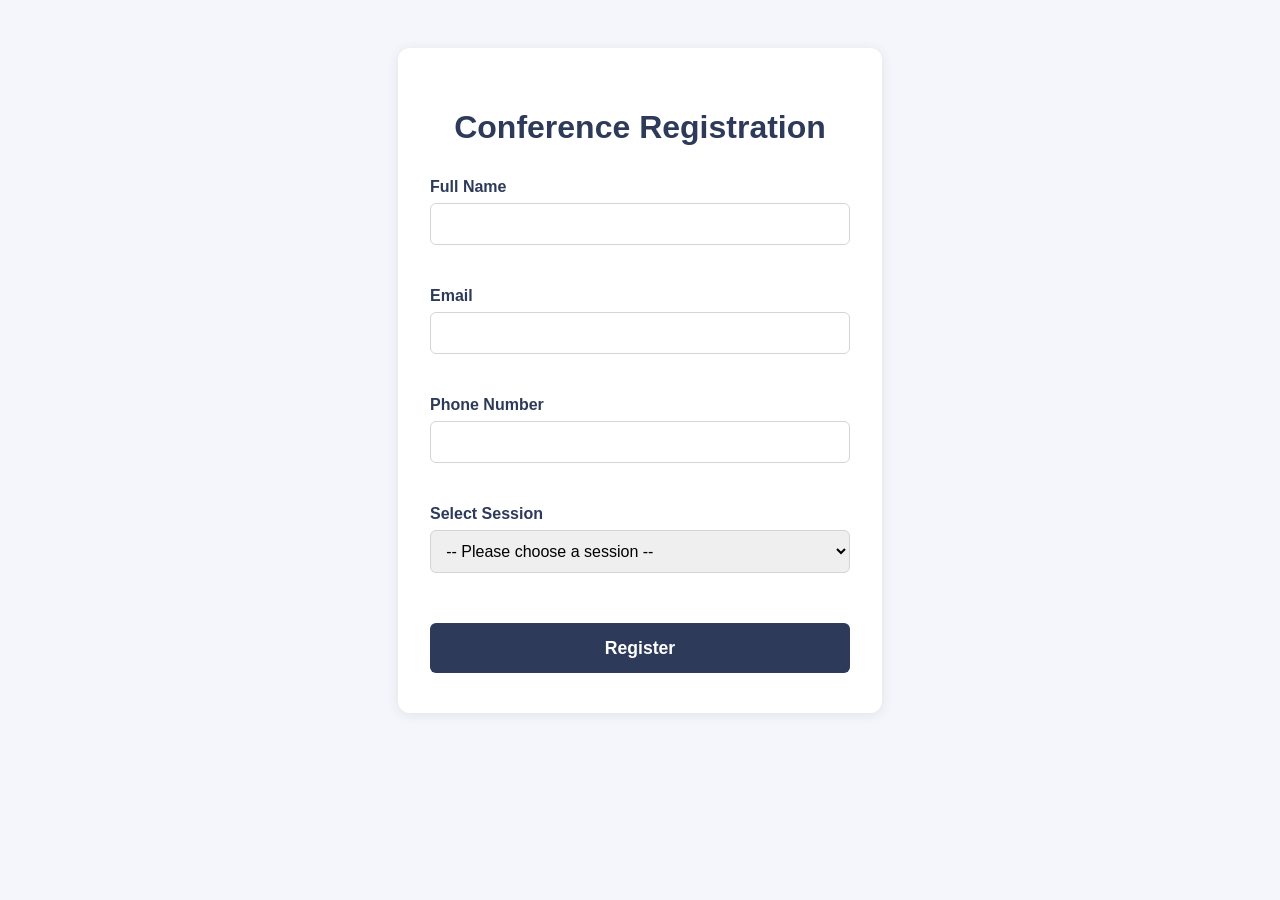
<file: lab14/task3/index.html>
<!DOCTYPE html>
<html lang="en">
<head>
    <meta charset="UTF-8">
    <meta name="viewport" content="width=device-width, initial-scale=1.0">
    <title>Conference Registration</title>
    <link rel="stylesheet" href="styles/form.css">
</head>
<body>
    <main class="registration">
        <h1 class="registration__title" id="registrationTitle">Conference Registration</h1>
        <form class="registration__form" id="regForm" novalidate aria-labelledby="registrationTitle">
            <div class="registration__field">
                <label for="name" class="registration__label">Full Name</label>
                <input type="text" id="name" name="name" class="registration__input" required aria-required="true" aria-label="Full Name">
                <span class="registration__error" id="nameError" aria-live="polite"></span>
            </div>
            <div class="registration__field">
                <label for="email" class="registration__label">Email</label>
                <input type="email" id="email" name="email" class="registration__input" required aria-required="true" aria-label="Email">
                <span class="registration__error" id="emailError" aria-live="polite"></span>
            </div>
            <div class="registration__field">
                <label for="phone" class="registration__label">Phone Number</label>
                <input type="tel" id="phone" name="phone" class="registration__input" required aria-required="true" aria-label="Phone Number" pattern="[0-9]{10}">
                <span class="registration__error" id="phoneError" aria-live="polite"></span>
            </div>
            <div class="registration__field">
                <label for="session" class="registration__label">Select Session</label>
                <select id="session" name="session" class="registration__input" required aria-required="true" aria-label="Session Selection">
                    <option value="">-- Please choose a session --</option>
                    <option value="ai">AI & Machine Learning</option>
                    <option value="web">Web Development</option>
                    <option value="cloud">Cloud Computing</option>
                </select>
                <span class="registration__error" id="sessionError" aria-live="polite"></span>
            </div>
            <button type="submit" class="registration__submit">Register</button>
        </form>
        <div class="registration__success" id="successMessage" role="alert" style="display:none;">
            Registration successful! Thank you for registering.
        </div>
    </main>
    <script src="scripts/form.js"></script>
</body>
</html>
</file>
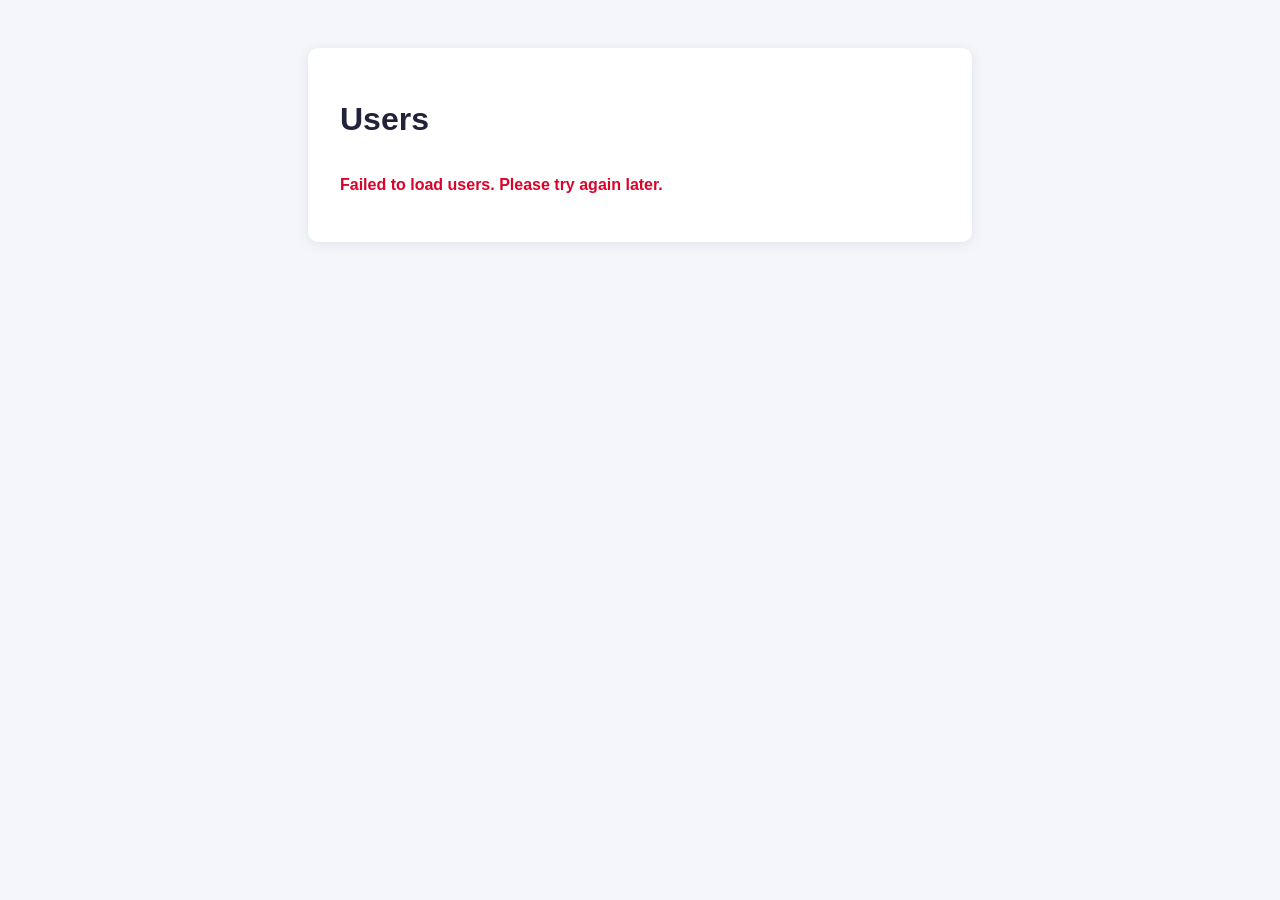
<file: lab14/task4/index.html>
<!DOCTYPE html>
<html lang="en">
<head>
    <meta charset="UTF-8">
    <meta name="viewport" content="width=device-width, initial-scale=1.0">
    <title>Fetch API List Example</title>
    <link rel="stylesheet" href="styles/style.css">
</head>
<body>
    <main>
        <h1>Users</h1>
        <div id="list-container">
            <div class="skeleton">Loading users...</div>
        </div>
    </main>
    <script src="scripts/app.js"></script>
</body>
</html>
</file>
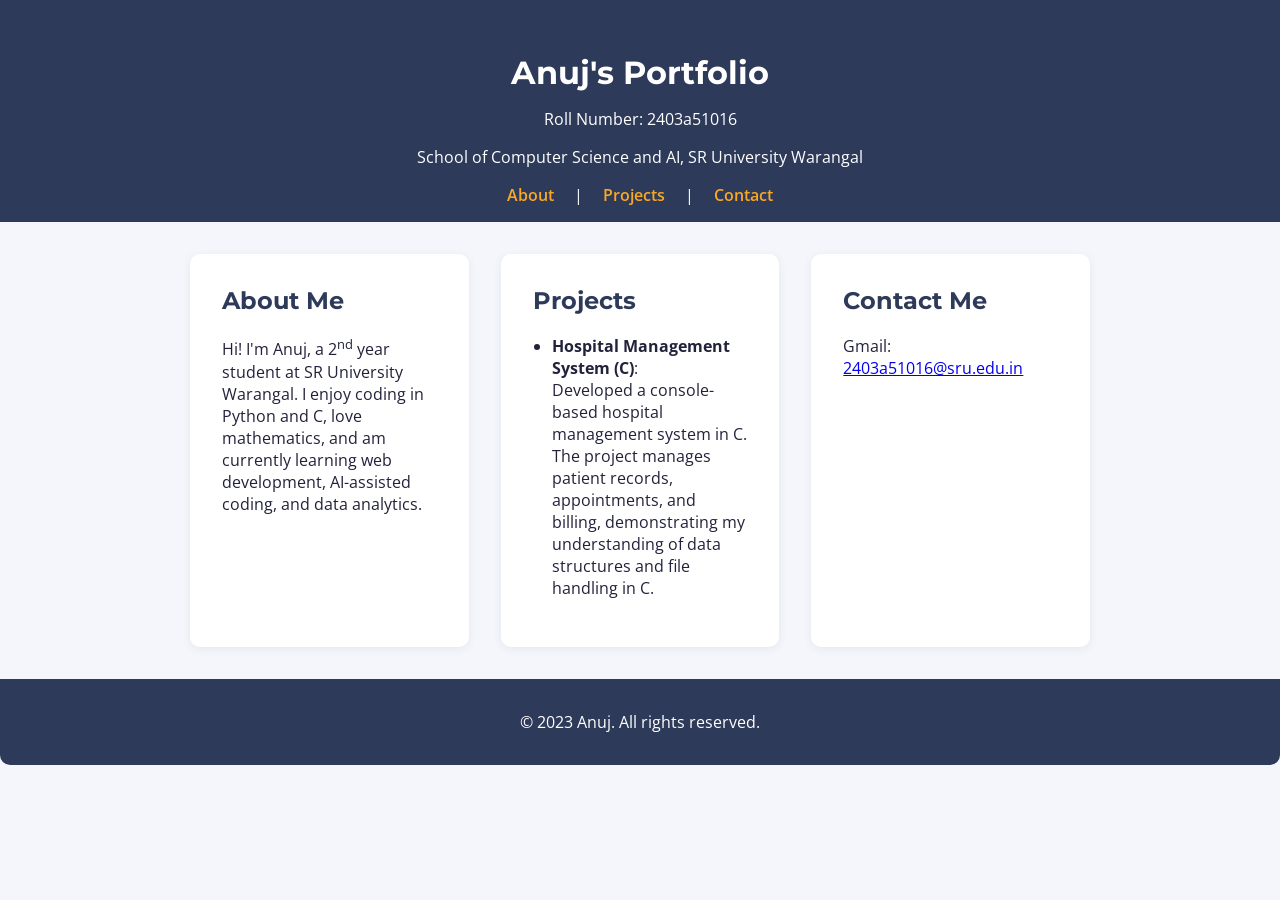
<file: lab14/anuj-portfolio-1/src/index.html>
<!DOCTYPE html>
<html lang="en">
<head>
    <meta charset="UTF-8">
    <meta name="viewport" content="width=device-width, initial-scale=1.0">
    <title>Anuj's Portfolio</title>
    <link rel="stylesheet" href="styles/style.css">
    <!-- Google Fonts for improved typography -->
    <link href="https://fonts.googleapis.com/css2?family=Montserrat:wght@700&family=Open+Sans:wght@400;600&display=swap" rel="stylesheet">
</head>
<body>
    <header>
        <h1>Anuj's Portfolio</h1>
        <p>Roll Number: 2403a51016</p>
        <p>School of Computer Science and AI, SR University Warangal</p>
        <nav>
            <a href="#about">About</a> |
            <a href="#projects">Projects</a> |
            <a href="#contact">Contact</a>
        </nav>
    </header>
    <main>
        <section id="about">
            <h2>About Me</h2>
            <p>
                Hi! I'm Anuj, a 2<sup>nd</sup> year student at SR University Warangal. I enjoy coding in Python and C, love mathematics, and am currently learning web development, AI-assisted coding, and data analytics.
            </p>
        </section>
        <section id="projects">
            <h2>Projects</h2>
            <ul>
                <li>
                    <strong>Hospital Management System (C)</strong>:<br>
                    Developed a console-based hospital management system in C. The project manages patient records, appointments, and billing, demonstrating my understanding of data structures and file handling in C.
                </li>
            </ul>
        </section>
        <section id="contact">
            <h2>Contact Me</h2>
            <p>Gmail: <a href="mailto:2403a51016@sru.edu.in">2403a51016@sru.edu.in</a></p>
        </section>
    </main>
    <footer>
        <p>&copy; 2023 Anuj. All rights reserved.</p>
    </footer>
    <script src="scripts/main.js"></script>
</body>
</html>
</file>
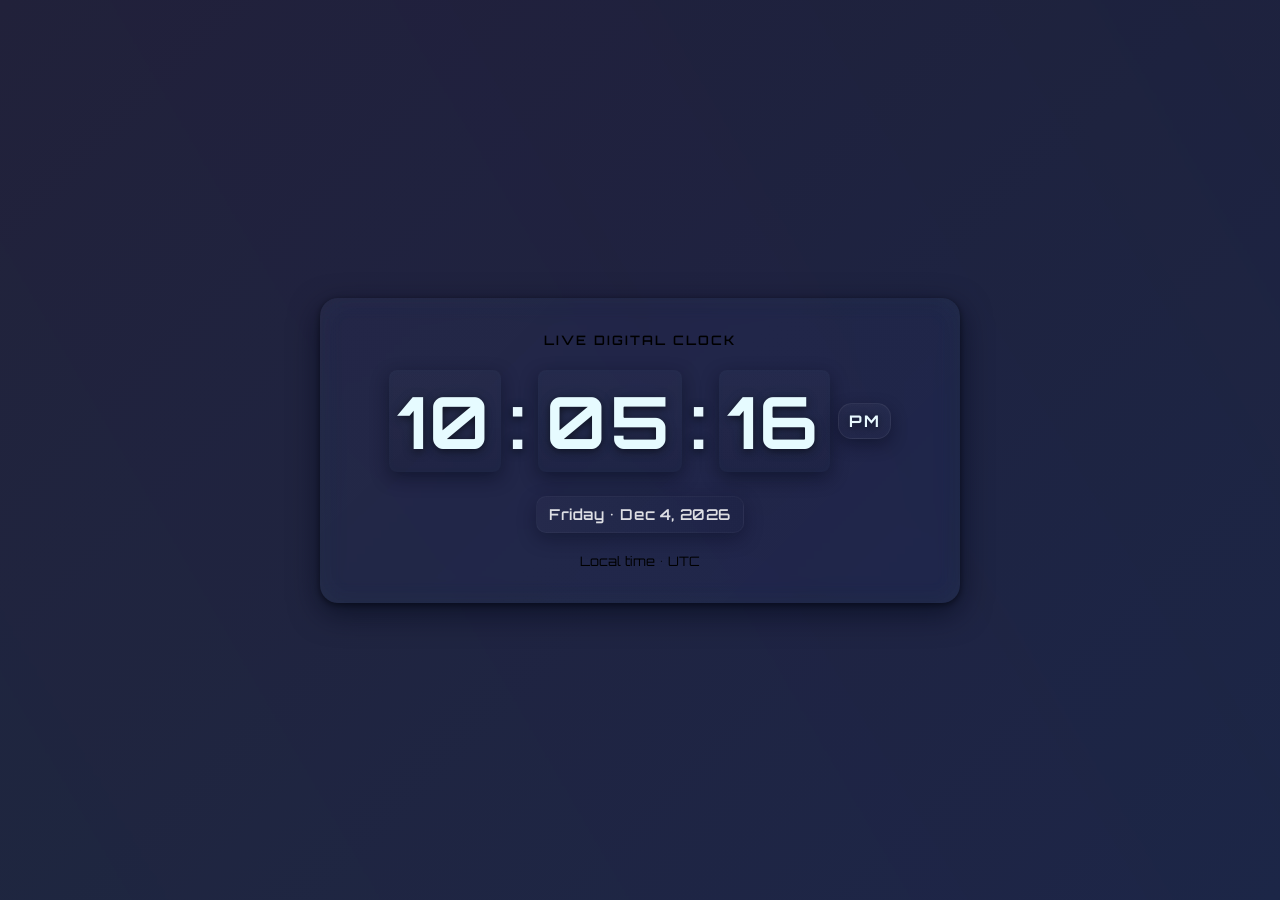
<file: LABTEST3/task2.html>
<!DOCTYPE html>
<html lang="en">
<head>
    <meta charset="UTF-8" />
    <meta name="viewport" content="width=device-width, initial-scale=1.0"/>
    <title>Live Digital Clock</title>
    <link href="https://fonts.googleapis.com/css2?family=Orbitron:wght@700&display=swap" rel="stylesheet">

    <style>
        * { margin: 0; padding: 0; box-sizing: border-box; }

        body {
            height: 100vh;
            display: flex;
            align-items: center;
            justify-content: center;
            background: linear-gradient(135deg, #1a1a2e 0%, #16213e 100%);
            font-family: "Orbitron", monospace;
            overflow: hidden;
        }

        .clock-container {
            text-align:
            font-family: "Inter", system-ui, -apple-system, "Segoe UI", Roboto, "Helvetica Neue", Arial;
            -webkit-font-smoothing:antialiased;
            -moz-osx-font-smoothing:grayscale;
            background: linear-gradient(120deg,#0f172a 0%, #081129 40%, #0b0f1a 100%);
            overflow:hidden;
            display:flex;
            align-items:center;
            justify-content:center;
            padding:32px;
        }

        /* animated subtle gradient */
        body::before{
            content:"";
            position:fixed;
            inset:-50%;
            background: linear-gradient(60deg, rgba(126,249,255,0.06), rgba(155,126,255,0.06), rgba(255,255,255,0.02));
            filter: blur(60px);
            animation: floatBG 12s linear infinite;
            z-index:0;
        }
        @keyframes floatBG{
            0%{transform:translateY(-10%) rotate(0deg)}
            50%{transform:translateY(10%) rotate(180deg)}
            100%{transform:translateY(-10%) rotate(360deg)}
        }

        .clock-container{
            position:relative;
            z-index:1;
            width:min(640px, 92vw);
            background: linear-gradient(135deg, rgba(255,255,255,0.02), rgba(255,255,255,0.01));
            border-radius:18px;
            padding:34px 36px;
            display:flex;
            flex-direction:column;
            align-items:center;
            gap:12px;
            backdrop-filter: blur(10px) saturate(120%);
            -webkit-backdrop-filter: blur(10px) saturate(120%);
            border: 1px solid var(--glass-border);
            box-shadow: 0 10px 30px rgba(2,6,23,0.6), 0 2px 6px rgba(0,0,0,0.5), 0 0 30px rgba(126,249,255,0.03) inset;
        }

        /* header label */
        .label{
            font-size:13px;
            letter-spacing:2px;
            color:var(--muted);
            font-weight:600;
            text-transform:uppercase;
            margin-bottom:4px;
        }

        /* main clock */
        #clock{
            display:flex;
            align-items:center;
            gap:14px;
            font-family:"Orbitron", monospace;
            font-weight:700;
            color: #e8f9ff;
            text-shadow:
                0 2px 10px rgba(0,0,0,0.6),
                0 0 18px rgba(126,249,255,0.06),
                0 0 36px rgba(155,126,255,0.02);
            font-size:72px;
            letter-spacing:4px;
            padding:6px 10px;
            transition:transform .24s ease;
        }

        /* digits groups */
        .time-block{
            display:flex;
            align-items:center;
            gap:8px;
        }

        .digits{
            display:flex;
            align-items:center;
            gap:8px;
        }

        .digit{
            display:inline-block;
            min-width:38px;
            text-align:center;
            padding:6px 8px;
            border-radius:8px;
            background:linear-gradient(180deg, rgba(255,255,255,0.02), rgba(0,0,0,0.06));
            box-shadow: 0 6px 18px rgba(2,6,23,0.45), 0 0 10px rgba(126,249,255,0.02) inset;
            font-variant-numeric: tabular-nums;
            color:#e6fbff;
        }

        .colon{
            font-size:72px;
            line-height:1;
            color:var(--accent);
            animation: blink 1s steps(1,end) infinite;
            opacity:1;
            transform-origin:center;
        }
        @keyframes blink{
            0%,49%{opacity:1}
            50%,100%{opacity:0.15}
        }

        /* AM/PM pill */
        .ampm{
            font-size:16px;
            color:#e8f9ff;
            background: linear-gradient(180deg, rgba(255,255,255,0.03), rgba(255,255,255,0.01));
            border:1px solid rgba(255,255,255,0.06);
            padding:6px 10px;
            border-radius:14px;
            box-shadow:0 6px 16px rgba(2,6,23,0.4);
            height:36px;
            display:flex;
            align-items:center;
            justify-content:center;
            letter-spacing:1.5px;
        }

        /* date text */
        .date {
            font-size:15px;
            color: rgba(255,255,255,0.85);
            font-weight:600;
            margin-top:6px;
            letter-spacing:0.6px;
            background: linear-gradient(90deg, rgba(255,255,255,0.02), rgba(0,0,0,0.03));
            padding:8px 12px;
            border-radius:10px;
            border:1px solid rgba(255,255,255,0.03);
            box-shadow: 0 6px 18px rgba(2,6,23,0.35);
        }

        /* small meta */
        .meta{
            display:flex;
            gap:12px;
            margin-top:8px;
            align-items:center;
            color:var(--muted);
            font-size:13px;
        }

        /* responsive */
        @media (max-width:420px){
            #clock{font-size:42px}
            .digit{min-width:28px;padding:4px 6px}
            .colon{font-size:42px}
            .ampm{font-size:12px;height:28px;padding:4px 8px}
        }
    </style>
</head>
<body>
    <div class="clock-container" role="region" aria-label="Live digital clock">
        <div class="label">LIVE DIGITAL CLOCK</div>

        <div id="clock" aria-live="polite">
            <!-- Filled by JS -->
        </div>

        <div class="date" id="date">Loading date...</div>
        <div class="meta" aria-hidden="true">
            <div>Local time • <span id="tz"></span></div>
        </div>
    </div>

    <script>
        function two(n){ return String(n).padStart(2,'0'); }

        function updateClock(){
            const now = new Date();
            let hours = now.getHours();
            const minutes = now.getMinutes();
            const seconds = now.getSeconds();
            const ampm = hours >= 12 ? 'PM' : 'AM';

            // 12-hour format
            hours = hours % 12;
            hours = hours ? hours : 12; // 0 -> 12

            // Build HTML so colons can blink via CSS class
            const h = two(hours);
            const m = two(minutes);
            const s = two(seconds);

            const html = `
                <div class="time-block">
                    <div class="digits" aria-hidden="true">
                        <div class="digit">${h}</div>
                        <div class="colon">:</div>
                        <div class="digit">${m}</div>
                        <div class="colon">:</div>
                        <div class="digit">${s}</div>
                    </div>
                    <div class="ampm" aria-label="${ampm}">${ampm}</div>
                </div>
            `;
            document.getElementById('clock').innerHTML = html;

            // Date display like "Tuesday • Nov 19, 2025"
            const dayNames = ["Sunday","Monday","Tuesday","Wednesday","Thursday","Friday","Saturday"];
            const monthNames = ["Jan","Feb","Mar","Apr","May","Jun","Jul","Aug","Sep","Oct","Nov","Dec"];
            const dateText = `${dayNames[now.getDay()]} • ${monthNames[now.getMonth()]} ${now.getDate()}, ${now.getFullYear()}`;
            document.getElementById('date').textContent = dateText;

            // timezone short name if available
            let tz = Intl.DateTimeFormat().resolvedOptions().timeZone || '';
            document.getElementById('tz').textContent = tz.replace('_',' ');
        }

        // initial + interval
        updateClock();
        // sync to next second to avoid drift
        const now = Date.now();
        const delay = 1000 - (now % 1000);
        setTimeout(function(){
            updateClock();
            setInterval(updateClock, 1000);
        }, delay);
    </script>
</body>
</html>
</file>
<file: lab14/task3/styles/form.css>
body {
    margin: 0;
    font-family: 'Open Sans', Arial, sans-serif;
    background: #f4f6fb;
    color: #22223b;
}

.registration {
    max-width: 420px;
    margin: 3rem auto;
    background: #fff;
    border-radius: 12px;
    box-shadow: 0 2px 12px rgba(46,58,89,0.10);
    padding: 2.5rem 2rem;
}

.registration__title {
    text-align: center;
    font-family: 'Montserrat', sans-serif;
    color: #2e3a59;
    margin-bottom: 2rem;
}

.registration__form {
    display: flex;
    flex-direction: column;
    gap: 1.3rem;
}

.registration__field {
    display: flex;
    flex-direction: column;
}

.registration__label {
    margin-bottom: 0.4rem;
    font-weight: 600;
    color: #2e3a59;
}

.registration__input {
    padding: 0.7rem;
    border: 1.5px solid #d1d5db;
    border-radius: 6px;
    font-size: 1rem;
    transition: border 0.2s;
}

.registration__input:focus {
    border-color: #f9a826;
    outline: none;
}

.registration__error {
    color: #d90429;
    font-size: 0.95rem;
    margin-top: 0.2rem;
    min-height: 1.2em;
}

.registration__submit {
    background: #2e3a59;
    color: #fff;
    border: none;
    padding: 0.9rem 0;
    font-size: 1.1rem;
    border-radius: 6px;
    cursor: pointer;
    font-weight: 700;
    margin-top: 0.5rem;
    transition: background 0.2s, transform 0.2s;
}

.registration__submit:hover {
    background: #f9a826;
    color: #22223b;
    transform: translateY(-2px) scale(1.03);
}

.registration__success {
    margin-top: 1.5rem;
    background: #d1fae5;
    color: #065f46;
    padding: 1rem;
    border-radius: 6px;
    text-align: center;
    font-weight: 600;
    border: 1.5px solid #10b981;
}

@media (max-width: 600px) {
    .registration {
        padding: 1.2rem 0.5rem;
    }
}
</file>
<file: lab14/task4/styles/style.css>
body {
    font-family: 'Open Sans', Arial, sans-serif;
    background: #f4f6fb;
    color: #22223b;
    margin: 0;
    padding: 0;
}

main {
    max-width: 600px;
    margin: 3rem auto;
    background: #fff;
    border-radius: 10px;
    box-shadow: 0 2px 12px rgba(46,58,89,0.10);
    padding: 2rem;
}

.skeleton {
    color: #aaa;
    font-style: italic;
    padding: 1rem 0;
}

.error {
    color: #d90429;
    font-weight: bold;
    padding: 1rem 0;
}

.user-list {
    list-style: none;
    padding: 0;
}

.user-list__item {
    padding: 0.7rem 0;
    border-bottom: 1px solid #eee;
}
</file>
<file: lab14/anuj-portfolio-1/src/styles/style.css>
@import url('https://fonts.googleapis.com/css2?family=Montserrat:wght@700&family=Open+Sans:wght@400;600&display=swap');

:root {
    --primary: #2E3A59;
    --accent: #F9A826;
    --background: #F4F6FB;
    --text: #22223B;
}

html {
    scroll-behavior: smooth;
}

body {
    margin: 0;
    font-family: 'Open Sans', Arial, sans-serif;
    background: var(--background);
    color: var(--text);
}

header {
    background: var(--primary);
    color: #fff;
    padding: 2rem 1rem 1rem 1rem;
    text-align: center;
}

header h1 {
    font-family: 'Montserrat', sans-serif;
    margin-bottom: 0.5rem;
}

nav {
    margin-top: 1rem;
}

nav a {
    color: var(--accent);
    text-decoration: none;
    font-weight: 600;
    margin: 0 0.5rem;
    transition: color 0.2s, background 0.2s;
    padding: 0.2rem 0.5rem;
    border-radius: 5px;
}

nav a:hover {
    color: #fff;
    background: var(--accent);
}

main {
    display: flex;
    flex-direction: column;
    gap: 2rem;
    max-width: 900px;
    margin: 2rem auto;
    padding: 0 1rem;
}

section {
    background: #fff;
    border-radius: 10px;
    box-shadow: 0 2px 8px rgba(46,58,89,0.08);
    padding: 2rem;
}

h2 {
    color: var(--primary);
    font-family: 'Montserrat', sans-serif;
    margin-top: 0;
}

ul {
    padding-left: 1.2rem;
}

footer {
    text-align: center;
    padding: 1rem;
    background: var(--primary);
    color: #fff;
    margin-top: 2rem;
    border-radius: 0 0 10px 10px;
}

@media (min-width: 900px) {
    main {
        flex-direction: row;
        gap: 2rem;
    }
    #about, #projects, #contact {
        flex: 1 1 0;
    }
}
</file>
